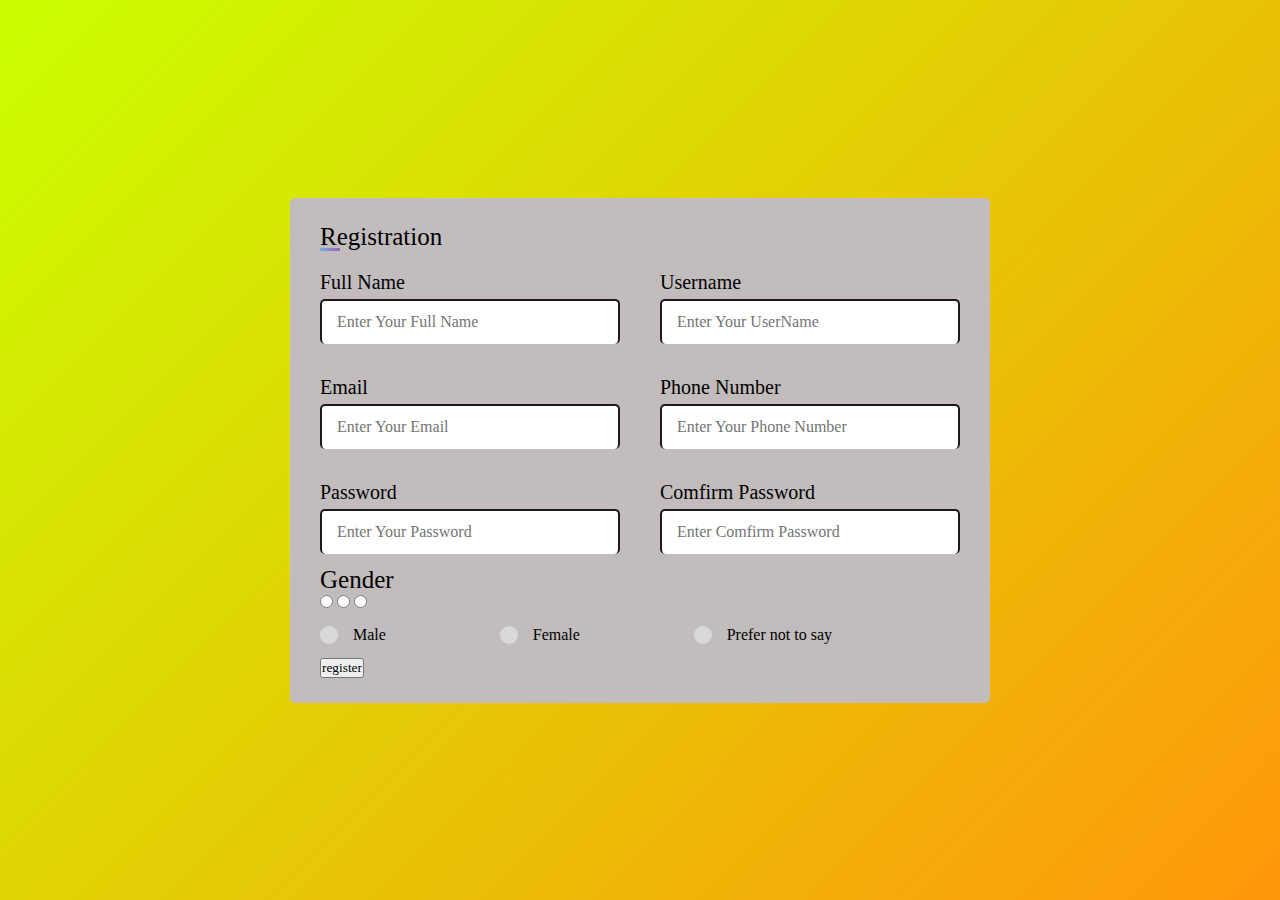
<file: template.html>
<!DOCTYPE html>
<html lang="eng-US">
    <head>
        <title>Template test of website</title>
        <meta charset="utf-8">
        <meta name="viewport" content="width=device-width, initial-scale=1.0">
         <link rel="stylesheet" href="css/template.css">
    </head>
    <body>
         <div class="container">
            <div class="title">Registration</div>
            <form action="#">
                <div class="user-details">
                    <div class="input-box">
                        <span class="details">Full Name</span>
                        <input type="text" placeholder="Enter Your Full Name" required>
                    </div>
                    <div class="input-box">
                        <span class="details">Username</span>
                        <input type="text" placeholder="Enter Your UserName" required>
                    </div>
                    <div class="input-box">
                        <span class="details">Email</span>
                        <input type="text" placeholder="Enter Your Email" required>
                    </div>
                    <div class="input-box">
                        <span class="details">Phone Number</span>
                        <input type="text" placeholder="Enter Your Phone Number" required>
                    </div>
                    <div class="input-box">
                        <span class="details">Password</span>
                        <input type="text" placeholder="Enter Your Password" required>
                    </div>
                    <div class="input-box">
                        <span class="details">Comfirm Password</span>
                        <input type="text" placeholder="Enter Comfirm Password" required>
                    </div>
                </div>
                <div class="gender-details">
                    <div class="gender-title">Gender</div>
                    <input type="radio" name="gender" id="dot-1">
                    <input type="radio" name="gender" id="dot-2">
                    <input type="radio" name="gender" id="dot-3">
                    <div class="category">
                        <label for="dot-1">
                            <span class="dot one"></span>
                            <span class="gender">Male</span>
                        </label>
                        <label for="dot-2">
                            <span class="dot two"></span>
                            <span class="gender">Female</span>
                        </label>
                        <label for="dot-3">
                            <span class="dot three"></span>
                            <span class="gender">Prefer not to say</span>
                        </label>
                    </div>
                </div>
                <div class="foot">
                    <input type="submit" value="register">
                </div>
            </form>
         </div>
    </body>
</html>
</file>
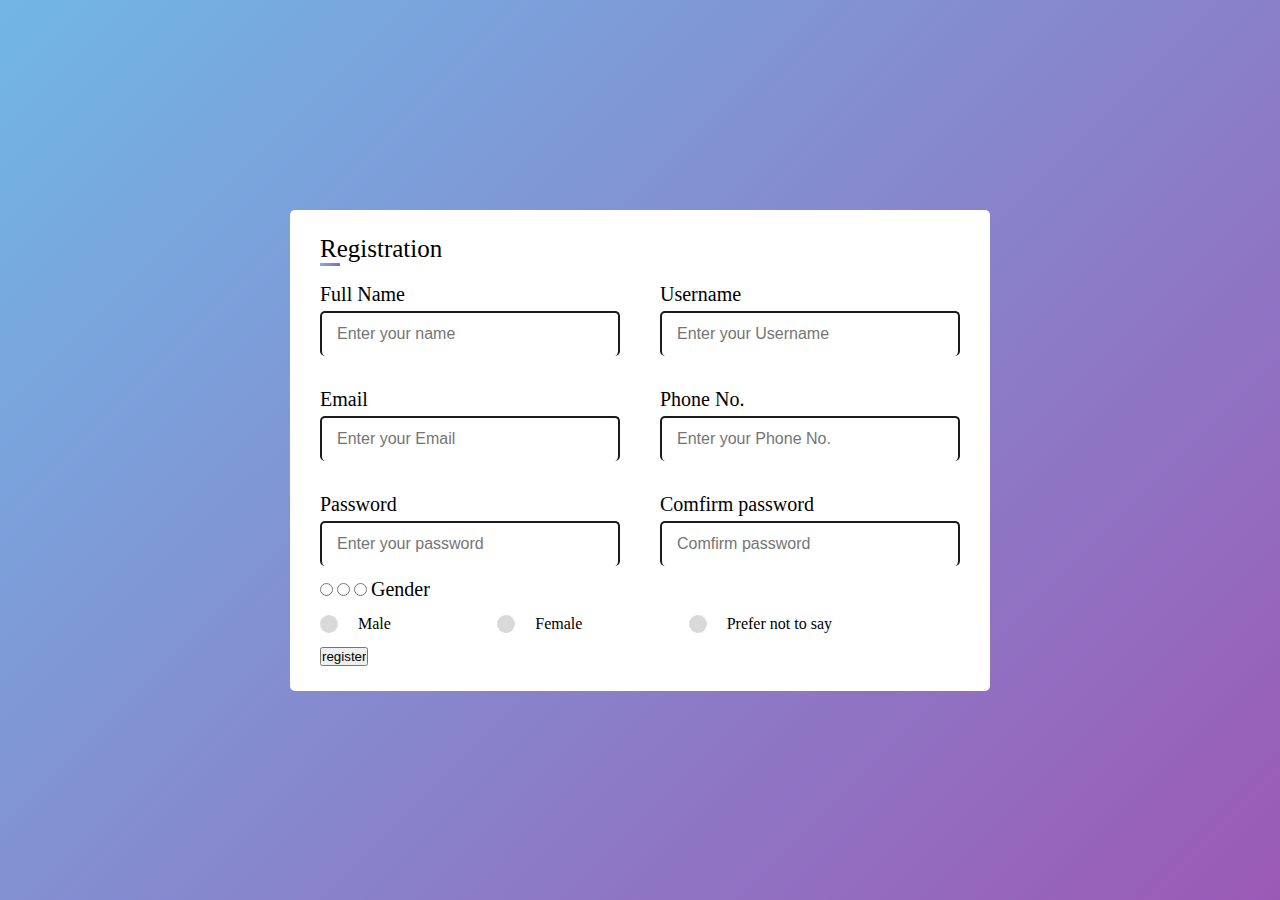
<file: utub-test.html>
<!DOCTYPE html>
<html lang="en" dir="ltr">
    <head>
        <meta charset="UTF-8">
        <title>Responsive Registration Form</title>
        <meta name="viewport" content="width=device-width, initial-scale=1.0">
        <link rel="stylesheet" href="css/utubestyle.css">
        <body>
            <div class="container">
                <div class="title">Registration</div>
                <form action="#">
                    <div class="user-details">
                        <div class="input-box">
                            <span class="details">Full Name</span>
                            <input type="text" placeholder="Enter your name" required>
                        </div>
                        <div class="input-box">
                            <span class="details">Username</span>
                            <input type="text" placeholder="Enter your Username" required>
                        </div>
                        <div class="input-box">
                            <span class="details">Email</span>
                            <input type="text" placeholder="Enter your Email" required>
                        </div>
                        <div class="input-box">
                            <span class="details">Phone No.</span>
                            <input type="text" placeholder="Enter your Phone No." required>
                        </div>
                        <div class="input-box">
                            <span class="details">Password</span>
                            <input type="text" placeholder="Enter your password" required>
                        </div>
                        <div class="input-box">
                            <span class="details">Comfirm password</span>
                            <input type="text" placeholder="Comfirm password" required>
                        </div>   
                    </div>
                    <div class="gender-details">
                            <input type="radio" name="gender" id="dot-1">
                            <input type="radio" name="gender" id="dot-2">
                            <input type="radio" name="gender" id="dot-3">
                        <span class="gender-title">Gender</span>
                        <div class="category">
                            <label for="dot-1">
                                <span class="dot one"></span>
                                <span class="gender">Male</span>
                            </label>
                            <label for="dot-2">
                                <span class="dot two"></span>
                                <span class="gender">Female</span>
                            </label>
                            <label for="dot-3">
                                <span class="dot three"></span>
                                <span class="gender">Prefer not to say</span>
                            </label>
                        </div>
                    </div>
                    <div class="foot">
                        <input type="submit" value="register">
                    </div>
                </form>
            </div>
        </body>
    </head>
</html>
</file>
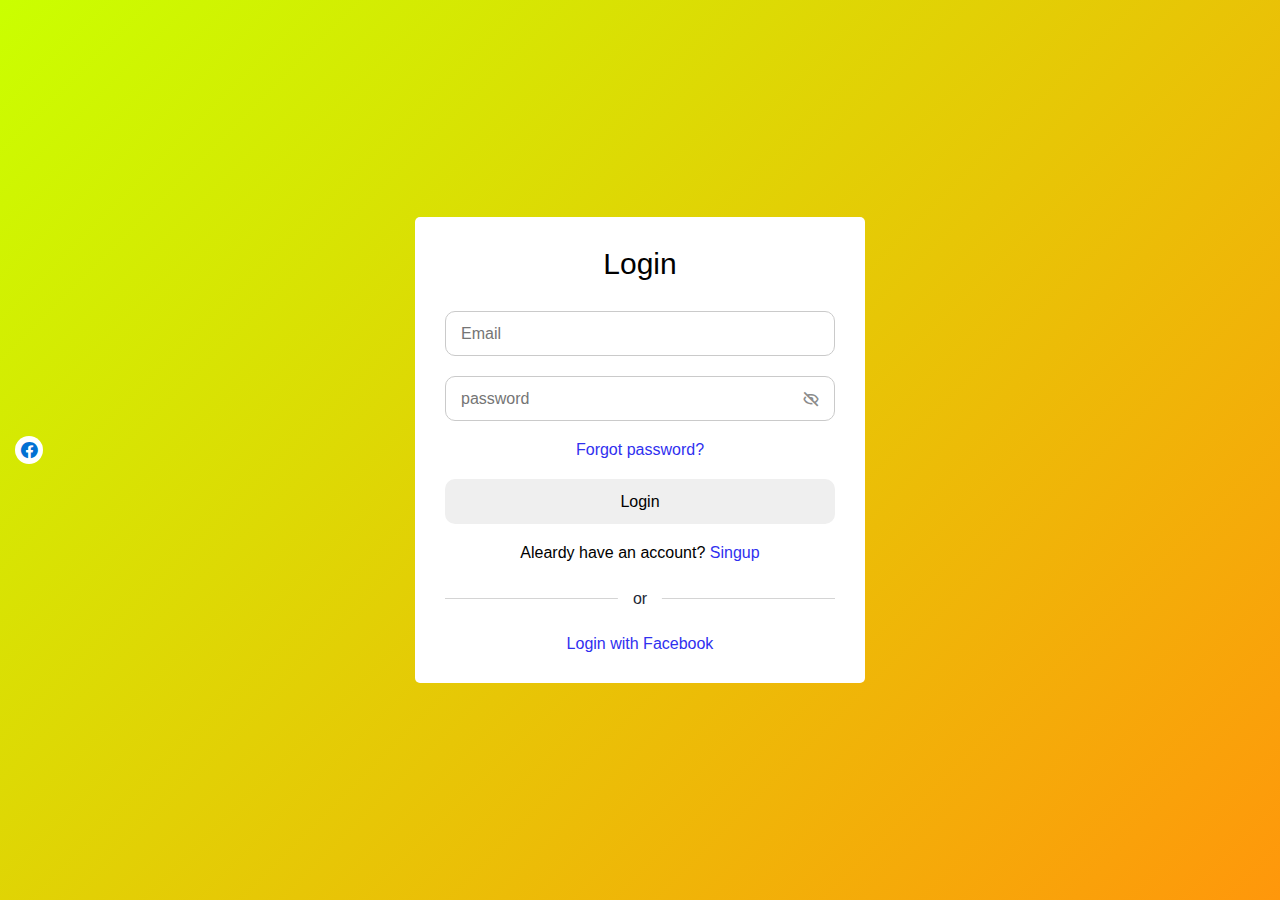
<file: utubetemplate2.html>
<!DOCTYPE html>
<!---coding by codinglab | www.codinglabweb.com--->
<html lang="en">
    <head>
        <meta charset="UTF-8">
        <meta http-equiv="X-UA-Complatible" content="IE=dege">
        <meta name="viewprot" content="width=device-width, initial-scale=1.0">
        <title>Responsive Login and sigup Form</title>

        <!--CSS-->
        <link rel="stylesheet" href="css/utubetemplate2.css">

        <!--Bocicons Css-->
        <link href='https://unpkg.com/boxicons@2.1.2/css/boxicons.min.css' rel='stylesheet'>
    </head>
    <body>
        <section class="container">
            <div class="form login">
                <div class="form-content">
                    <header>Login</header>
                    <form action="#">
                        <div class="field input-field">
                            <input type="email" placeholder="Email" class="input">
                        </div>
                        <div class="field input-field">
                            <input type="password" placeholder="password" class="input">
                            <i class='bx bx-hide eye-icon'></i>
                        </div>
                        <div class="form-link">
                            <a href="#" class="forgot-pass">Forgot password?</a>
                        </div>
                        <div class="field bottom-field">
                            <button>Login</button>
                        </div>
                        <div class="form-link">
                            <span>Aleardy have an account? <a href="#" class="singup-link">Singup</a></span>
                        </div>
                    </form>
                </div>
                <div class="line"></div>
                <div class="media-options">
                    <a href="#" class="field facebook">
                        <i class='bx bxl-facebook-circle facebook-icon'></i>
                        <span>Login with Facebook</span>
                    </a>
                </div>
            </div>
        </section>
    </body>
</html>
</file>
<file: css/template.css>
@import url('https://fonts.googleapis.com/css2?family=Poppins:wght@300;400;500;600&display=swap');
*{
    padding: 0;
    margin: 0;
    box-sizing: border-box;
    font-family: 'Times New Roman', Times, serif;
}
body{
    display: flex;
    height: 100vh;
    justify-content: center;
    align-items: center;
    background: linear-gradient(135deg, #caff00, #ff970b);
}
.container{
    max-width: 700px;
    width: 100%;
    background: rgb(194, 188, 188);
    padding: 25px 30px;
    border-radius: 5px;
}
.container .title{
    font-size: 25px;
    font-weight:500;
    position:relative;
}
.container .title::before{
    content: '';
    position:absolute;
    left: 0;
    bottom: 0;
    height: 3px;
    width:20px;
    background: linear-gradient(135deg, #71b7e6, #9b59b6);
}
.container form .user-details{
    display: flex;
    flex-wrap: wrap;
    justify-content: space-between;
}
form .user-details .input-box{
    margin: 20px 0 12px 0;
    width: calc(100% / 2 - 20px);
}
.user-details .input-box .details{
    display:block;
    font-size:20px;
    font-weight: 500;
    margin-bottom: 5px;
}
.user-details .input-box input{
    height: 45px;
    width: 100%;
    outline: none;
    border-radius: 5px;
    border: 2px solid rgb(28, 27, 27);
    padding-left: 15px;
    border-bottom: 5px;
    font-size: 16px;
}
.user-details .input-box input:focus,
.user-details .input-box input:valid{
    border-color: #ea4c29;
}
form .gender-details .gender-title{
    font-size: 25px;
    font-weight: 500;
}
form .gender-details .category{
    display: flex;
    justify-content: space-between;
    width: 80%;
    margin: 14px 0;
}
.gender-details .category label{
    display: flex;
    align-items: center;
}
.gender-details .category .dot{
    width: 18px;
    height: 18px;
    border-radius: 50%;
    background-color: #d9d9d9;
    margin-right: 15px;
    border: 2px solid transparent;
}
#dot-1:checked~ .category label .one,
#dot-2:checked~ .category label .two,
#dot-3:checked~ .category label .three{
    border-color: #d9d9d9;
    background-color: #9b59b6;
}
</file>
<file: css/utubestyle.css>
@import url('https://fonts.googleapis.com/css2?family=Poppins:wght@300;400;500;600&display=swap');
*{
    margin: 0;
    padding: 0;
    box-sizing: border-box;
    font-family: 'Times New Roman', Times, serif';
}
body{
    display: flex;
    height: 100vh;
    justify-content: center;
    align-items: center;
    background: linear-gradient(135deg, #71b7e6, #9b59b6);
}
.container{
    max-width: 700px;
    width: 100%;
    background: #fff;
    padding: 25px 30px;
    border-radius: 5px;
}
.container .title{
    font-size: 25px;
    font-weight: 500;
    position: relative;
}
.container .title::before{
    content: '';
    position: absolute;
    top: 28px;
    left: 0;
    bottom: 0;
    height: 3px;
    width: 20px;
    background: linear-gradient(135deg, #71b7e6, #9b59b6);
}
.container form .user-details{
    display: flex;
    flex-wrap: wrap;
    justify-content: space-between;
}
form .user-details .input-box{
    margin: 20px 0 12px 0;
    width: calc(100% / 2 - 20px);
}
.user-details .input-box .details{
    display: block;
    font-size: 20px;
    font-weight: 500;
    margin-bottom: 5px;
}
.user-details .input-box input{
    height: 45px;
    width: 100%;
    outline: none;
    border-radius: 5px;
    border: 2px solid rgb(28, 27, 27);
    padding-left: 15px;
    border-bottom: 5px;
    font-size: 16px;
}
.user-details .input-box input:focus,
.user-details .input-box input:valid{
    border-color: #7aad28;
}
form .gender-details .gender-title{
    font-size: 20px;
    font-weight: 500;
    
}
form .gender-details .category{
    display: flex;
    width: 80%;
    justify-content: space-between;
    margin: 14px 0;
}
.gender-details .category label{
    display: flex;
    align-items: center;

}
.gender-details .category .dot{
    width: 18px;
    height: 18px;
    border-radius: 50px;
    background-color: #d9d9d9;
    margin-right: 20px;
    border: 1px solid transparent;
}
#dot-1:checked~ .category label .one,
#dot-2:checked~ .category label .two,
#dot-3:checked~ .category label .three{
    border-color: #d9d9d9;
    background:#9b59b6 ;
}
</file>
<file: css/utubetemplate2.css>
/* Google Fonts - Poppins */
@import url('https://fonts.googleapis.com/css2?family=Poppins:ital,wght@0,300;0,400;0,500;0,600;1,400;1,500;1,600&display=swap');
*{
    font-family:sans-serif;
    margin: 0;
    padding: 0;
    box-sizing: border-box;
}
.container{
    display: flex;
    height: 100vh;
    width: 100%;
    align-items: center;
    justify-content: center;
    background: linear-gradient(135deg, #caff00, #ff970b);
}
.form{
    padding: 30px;
    border-radius: 5px;
    max-width: 450px;
    width: 100%;
    background: #fff;
}
header{
    font-size: 30px;
    font-weight: 500;
    text-align: center;
    color: black;
}
form{
    margin-top: 30px;
}
form .field{
    position: relative;
    height: 45px;
    width: 100%;
    margin-top: 20px;
    justify-content: space-between;
}
.field input,
.field button{
    width: 100%;
    height: 100%;
    border: none;
    font-size: 16px;
    font-weight: 400;
    border-radius: 10px;
}
.field input{
    padding: 0 15px;
    border: 1px solid #cacaca;
}
.eye-icon{
    position: absolute;
    top: 50%;
    right: 10px;
    transform: translateY(-50%);
    font-size: 18px;
    color: #8b8b8b;
    cursor: pointer;
    padding: 5px;
}
.form-link{
    text-align: center;
    margin-top: 20px;
}
.form-link span,
.form-link a{
    font-size: 16px;
    font-weight: 400;
}
.form a{
    text-decoration: none;
    color: rgb(48, 48, 239);
}
.form a:hover{
    text-decoration: underline;
}
.line{
    width: 100%;
    position: relative ;
    height: 1px;
    margin: 36px 0;
    background-color: #d4d4d4;
}
.line::before{
    content: 'or';
    position: absolute;
    top: 50%;
    left: 50%;
    transform: translate(-50%, -50%);
    background-color: #fff;
    color: #232836;
    padding: 0 15px;
}
.media-options a{
    display: flex;
    align-items: center;
    justify-content: center;
}
a.facebook .facebook-icon{
    height: 28px;
    width: 28px;
    border-radius: 50%;
    color: #0171d3;
    font-size: 20px;
    display: flex;
    align-items: center;
    justify-content: center;
    background-color: #fff;
}
.facebook-icon,
img.google-img{
    position: absolute;
    top: 50%;
    left: 15px;
    transform: translateY(-50%);
}
img.google-img{
    height: 20px;
    width: 20px;
    object-fit: cover;
}
a.google span{
    font-weight: 500;
    opacity: 0.6;
    color: #232836;
}
@media screen and (max-width: 400px){
    .form{
        padding: 20px 10px;
    }
}
</file>
